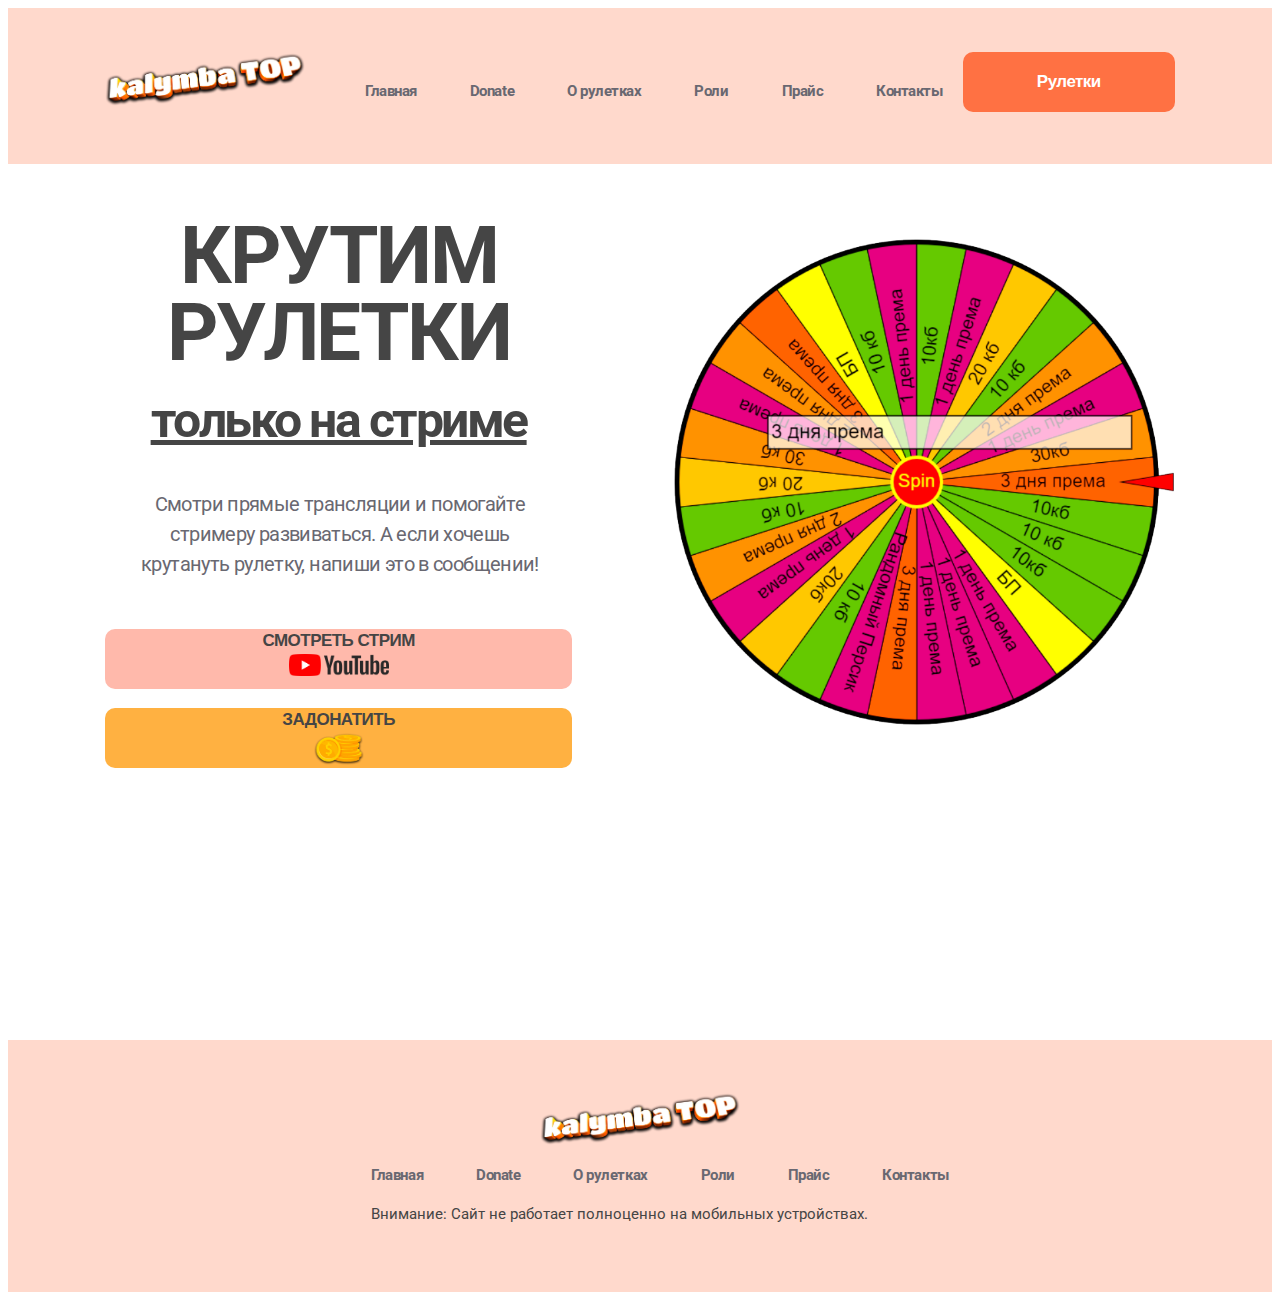
<file: index.html>
<!DOCTYPE html>
<html lang="ru">
<head>
    <meta charset="UTF-8">
    <meta http-equiv="X-UA-Compatible" content="IE=edge">
    <meta name="viewport" content="width=device-width, initial-scale=1.0">
    <meta http-equiv="Cache-Control" content="no-cache, no-store, must-revalidate" />
<meta http-equiv="Pragma" content="no-cache" />
<meta http-equiv="Expires" content="0" />
    <title>Калямбикус</title>
    <link rel="icon" type="image/x-icon" href="./img/roulette-hp.ico">
<link rel="preconnect" href="https://fonts.googleapis.com">
<link rel="preconnect" href="https://fonts.gstatic.com" crossorigin>
<link href="https://fonts.googleapis.com/css2?family=Roboto:wght@100;300;400;500;700;900&display=swap" rel="stylesheet">
    <link href="./style.css" rel="stylesheet" type="text/css">
</head>
<body>
    <div class="wrapper">
   <header class="header">
    <div class="container header_flex">
    <div>
<a href="/Kalyambikus">
            <img class="imgs" src="./img/LogoColor.webp" alt="logo">
        </a>
    </div>
    <nav class="nav">
        <ol><br>
            <li class="nav_li"><a class="nav_link" href="/Kalyambikus">Главная</a></li>
            <li class="nav_li"><a class="nav_link" href="/Kalyambikus/donate.html">Donate</a></li>
            <li class="nav_li"><a class="nav_link" href="/Kalyambikus/inforoulette.html">О рулетках</a></li>
            <li class="nav_li"><a class="nav_link" href="/Kalyambikus/discord-roles.html">Роли</a></li>
            <li class="nav_li"><a class="nav_link" href="/Kalyambikus/price.html">Прайс</a></li>
            <li class="nav_li"><a class="nav_link" href="/Kalyambikus/contacts.html">Контакты</a></li>
        </ol>
        
    </nav>
    <div class="header_button-container">
        <form action="/Kalyambikus/all-roulette.html">
        <div class="rls" > <button  class="button button_orange">Рулетки</button></div>
        </form>
    </div>
</div>
   </header>
        <main class="main">
            <section class="container about">
            <div><h1 class="about_title">КРУТИМ РУЛЕТКИ <span class="onlystream">только на стриме</span></h1>
            <p class="about_text">Смотри прямые трансляции и помогайте стримеру развиваться. А если хочешь крутануть рулетку, напиши это в сообщении!</p>
            
                <form action="https://www.youtube.com/@user-dg7pq6vu3c/streams" target="_blank">
                <button class="button button_violet"><a class="watchstream" href="https://www.youtube.com/@user-dg7pq6vu3c/streams">СМОТРЕТЬ СТРИМ</a><br><img class="ytubelogo" src="img/YouTube_Logo.webp"></button>
                </form>
                <br>
                <form action="/donate.html">
                <button class="button button_coin"><a class="watchstream" href="/donate.html">ЗАДОНАТИТЬ</a><br><img class="koinslogo" src="./img/koins.png"></button>
                </form>
                
            </div>
            <div class="img_container">
                <img class="rlet"  src="./img/roulette-hp.png" alt="roulette-hp.png"></div>
        </section>
    
                        <br><br><br><br><br><br><br><br><br><br><br><br><br><br>
        </main>
                <footer class="footer">
        <div class="container footer_flex">
            <div>
<a href="/Kalyambikus">
            <img class="imgs" src="./img/LogoColor.webp" alt="logo">
        </a>
            </div>
        <div>
            <nav>
                <ol>
            <li class="nav_li"><a class="nav_link" href="/Kalyambikus">Главная</a></li>
            <li class="nav_li"><a class="nav_link" href="/Kalyambikus/donate.html">Donate</a></li>
            <li class="nav_li"><a class="nav_link" href="/Kalyambikus/inforoulette.html">О рулетках</a></li>
            <li class="nav_li"><a class="nav_link" href="/Kalyambikus/discord-roles.html">Роли</a></li>
            <li class="nav_li"><a class="nav_link" href="/Kalyambikus/price.html">Прайс</a></li>
            <li class="nav_li"><a class="nav_link" href="/Kalyambikus/contacts.html">Контакты</a></li>
                    <br> <br>
                    <a class="fotex">Внимание: Сайт не работает полноценно на мобильных устройствах.</a>
                </ol>
            </nav>
        </div>
    </div>
   </footer>
        </div>
    </body>
</html>
</file>
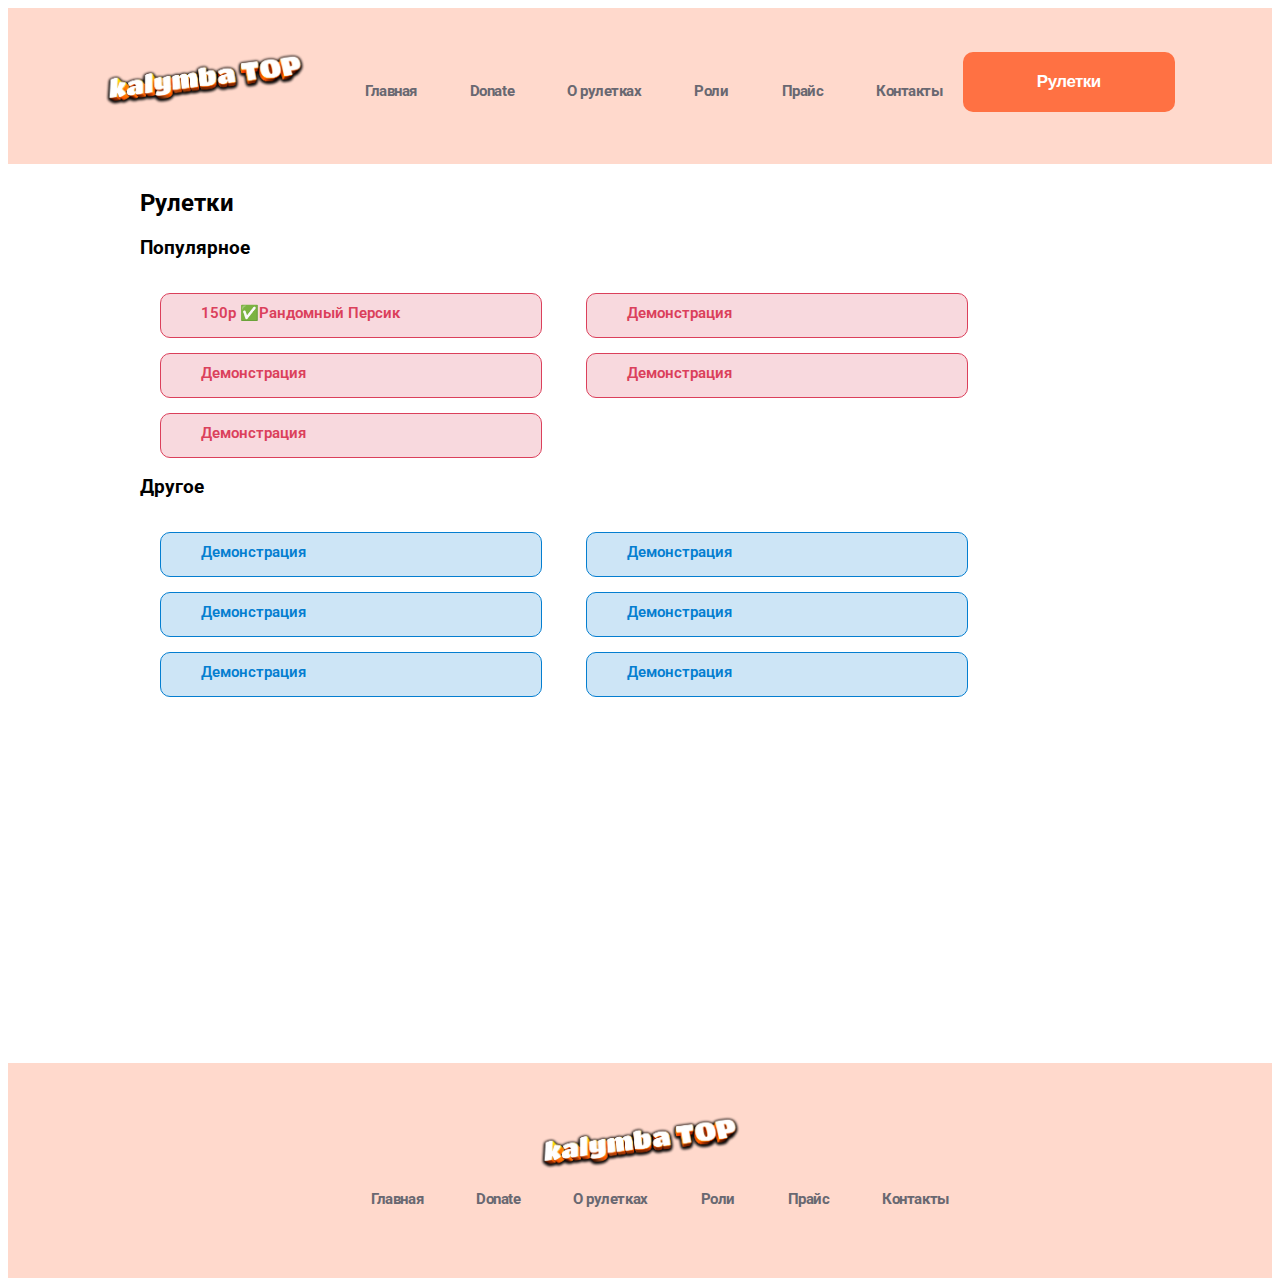
<file: all-roulette.html>
<!DOCTYPE html>
<html lang="ru">
<head>
    <meta charset="UTF-8">
    <meta http-equiv="X-UA-Compatible" content="IE=edge">
    <meta name="viewport" content="width=device-width, initial-scale=1.0">
    <title>Калямбикус — Рулетки</title>
    <link rel="icon" type="image/x-icon" href="./img/roulette-hp.ico">
<link rel="preconnect" href="https://fonts.googleapis.com">
<link rel="preconnect" href="https://fonts.gstatic.com" crossorigin>
<link href="https://fonts.googleapis.com/css2?family=Roboto:wght@100;300;400;500;700;900&display=swap" rel="stylesheet">
    <link href="./style.css" rel="stylesheet" type="text/css">
</head>
<body>
    <div class="wrapper">
    <header class="header">
    <div class="container header_flex">
    <div>
<a href="/Kalyambikus">
            <img class="imgs" src="./img/LogoColor.webp" alt="logo">
        </a>
    </div>
    <nav class="nav">
        <ol><br>
            <li class="nav_li"><a class="nav_link" href="/Kalyambikus">Главная</a></li>
            <li class="nav_li"><a class="nav_link" href="/Kalyambikus/donate.html">Donate</a></li>
            <li class="nav_li"><a class="nav_link" href="/Kalyambikus/inforoulette.html">О рулетках</a></li>
            <li class="nav_li"><a class="nav_link" href="/Kalyambikus/discord-roles.html">Роли</a></li>
            <li class="nav_li"><a class="nav_link" href="/Kalyambikus/price.html">Прайс</a></li>
            <li class="nav_li"><a class="nav_link" href="/Kalyambikus/contacts.html">Контакты</a></li>
        </ol>
        
    </nav>
    <div class="header_button-container">
        <form action="/Kalyambikus/all-roulette.html">
        <div class="rls" > <button  class="button button_orange">Рулетки</button></div>
        </form>
    </div>
</div>
   </header>
        <main class="main">
    <div class="block">
        <div class="blockbut3">
            <h2>Рулетки</h2>
            <h3>Популярное</h3>
            <a href="/Kalyambikus/roulette/randomniy-persik.html" class="btnnew top-button" role="button" data-bs-toggle="button">150р ✅Рандомный Персик</a>
            <a href="#" class="btnnew top-button" role="button" data-bs-toggle="button">Демонстрация</a>
            <a href="#" class="btnnew top-button" role="button" data-bs-toggle="button">Демонстрация</a>
            <a href="#" class="btnnew top-button" role="button" data-bs-toggle="button">Демонстрация</a>
            <a href="#" class="btnnew top-button" role="button" data-bs-toggle="button">Демонстрация</a>

             <h3>Другое</h3>
            <a href="#" class="btnnew other-button" role="button" data-bs-toggle="button">Демонстрация</a>
            <a href="#" class="btnnew other-button" role="button" data-bs-toggle="button">Демонстрация</a>
            <a href="#" class="btnnew other-button" role="button" data-bs-toggle="button">Демонстрация</a>
            <a href="#" class="btnnew other-button" role="button" data-bs-toggle="button">Демонстрация</a>
            <a href="#" class="btnnew other-button" role="button" data-bs-toggle="button">Демонстрация</a>
            <a href="#" class="btnnew other-button" role="button" data-bs-toggle="button">Демонстрация</a>

            
            <br> <br> <br> <br> <br> <br>
        </div>        
    </div>
    
    
    
    <br><br><br><br><br><br><br><br><br><br><br><br><br><br>
        </main>
   <footer class="footer">
        <div class="container footer_flex">
            <div>
<a href="/Kalyambikus">
            <img class="imgs" src="./img/LogoColor.webp" alt="logo">
        </a>
            </div>
        <div>
            <nav>
                <ol>
            <li class="nav_li"><a class="nav_link" href="/Kalyambikus">Главная</a></li>
            <li class="nav_li"><a class="nav_link" href="/Kalyambikus/donate.html">Donate</a></li>
            <li class="nav_li"><a class="nav_link" href="/Kalyambikus/inforoulette.html">О рулетках</a></li>
            <li class="nav_li"><a class="nav_link" href="/Kalyambikus/discord-roles.html">Роли</a></li>
            <li class="nav_li"><a class="nav_link" href="/Kalyambikus/price.html">Прайс</a></li>
            <li class="nav_li"><a class="nav_link" href="/Kalyambikus/contacts.html">Контакты</a></li>
                </ol>
            </nav>
        </div>
    </div>
   </footer>
    </div>
    </body>
</html>
</file>
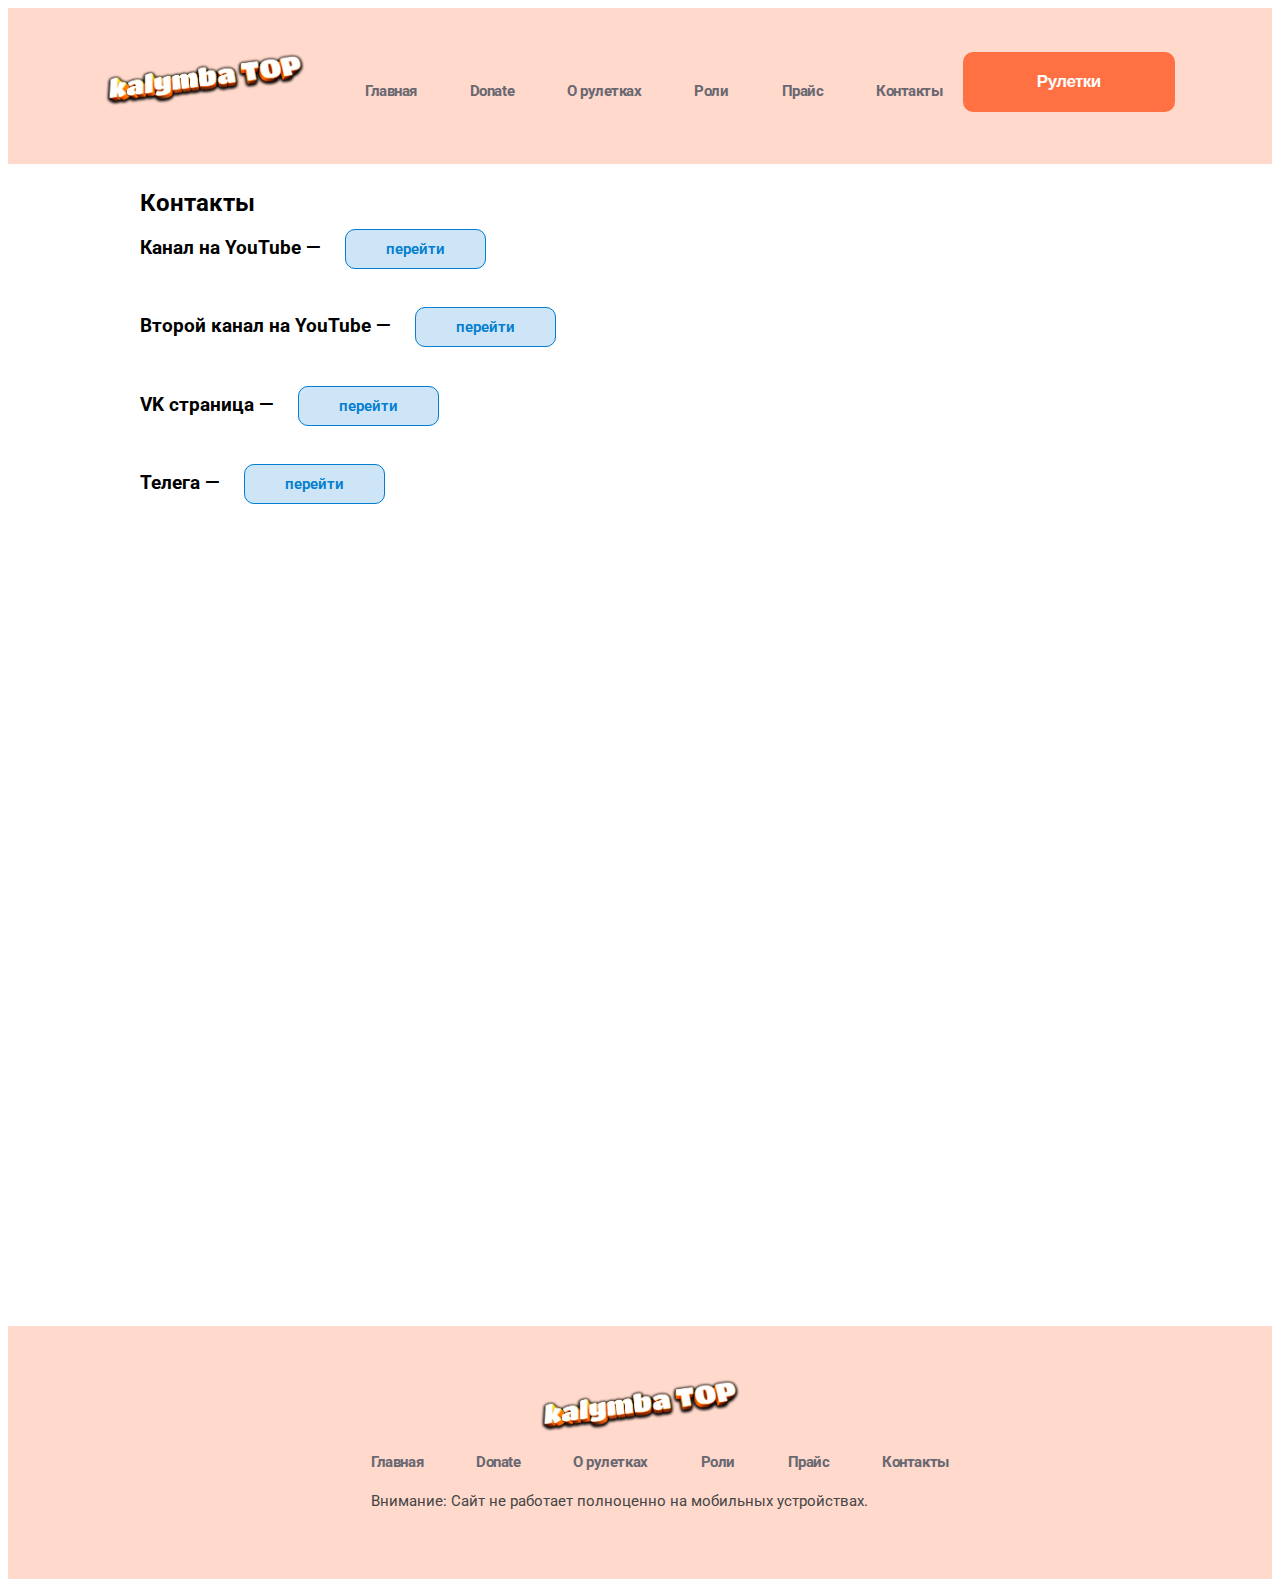
<file: contacts.html>
<!DOCTYPE html>
<html lang="ru">
<head>
    <meta charset="UTF-8">
    <meta http-equiv="X-UA-Compatible" content="IE=edge">
    <meta name="viewport" content="width=device-width, initial-scale=1.0">
   <title>Калямбикус — Контакты</title>
    <link rel="icon" type="image/x-icon" href="./img/roulette-hp.ico">
<link rel="preconnect" href="https://fonts.googleapis.com">
<link rel="preconnect" href="https://fonts.gstatic.com" crossorigin>
<link href="https://fonts.googleapis.com/css2?family=Roboto:wght@100;300;400;500;700;900&display=swap" rel="stylesheet">
    <link href="./style.css" rel="stylesheet" type="text/css">
</head>
<body>
    <div class="wrapper">
        <header class="header">
    <div class="container header_flex">
    <div>
<a href="/Kalyambikus">
            <img class="imgs" src="./img/LogoColor.webp" alt="logo">
        </a>
    </div>
    <nav class="nav">
        <ol><br>
            <li class="nav_li"><a class="nav_link" href="/Kalyambikus">Главная</a></li>
            <li class="nav_li"><a class="nav_link" href="/Kalyambikus/donate.html">Donate</a></li>
            <li class="nav_li"><a class="nav_link" href="/Kalyambikus/inforoulette.html">О рулетках</a></li>
            <li class="nav_li"><a class="nav_link" href="/Kalyambikus/discord-roles.html">Роли</a></li>
            <li class="nav_li"><a class="nav_link" href="/Kalyambikus/price.html">Прайс</a></li>
            <li class="nav_li"><a class="nav_link" href="/Kalyambikus/contacts.html">Контакты</a></li>
        </ol>
        
    </nav>
    <div class="header_button-container">
        <form action="/Kalyambikus/all-roulette.html">
        <div class="rls" > <button  class="button button_orange">Рулетки</button></div>
        </form>
    </div>
</div>
   </header>
                <main class="main">
            <div class="block">
        <div class="blockbut3">
            <h2>Контакты</h2>
                <h3>Канал на YouTube — <a class="contsctslink" href="https://www.youtube.com/@user-dg7pq6vu3c">перейти</a></h3>
            <br>
                <h3>Второй канал на YouTube — <a class="contsctslink" href="https://www.youtube.com/@user-dg7pq6vu3c">перейти</a></h3>
            <br>
                <h3>VK страница — <a class="contsctslink" href="https://www.youtube.com/@user-dg7pq6vu3c">перейти</a></h3>
            <br>
                <h3>Телега — <a class="contsctslink" href="https://www.youtube.com/@user-dg7pq6vu3c">перейти</a></h3>
            
            <br><br>
            <iframe src="https://discord.com/widget?id=298491497089597443&theme=dark" width="350" height="500" allowtransparency="true" frameborder="0" sandbox="allow-popups allow-popups-to-escape-sandbox allow-same-origin allow-scripts"></iframe>
                </div>
            </div>
                        <br><br><br><br><br><br><br><br><br><br><br><br><br><br>
        </main>
        
   <footer class="footer">
        <div class="container footer_flex">
            <div>
<a href="/Kalyambikus">
            <img class="imgs" src="./img/LogoColor.webp" alt="logo">
        </a>
            </div>
        <div>
            <nav>
                <ol>
            <li class="nav_li"><a class="nav_link" href="/Kalyambikus">Главная</a></li>
            <li class="nav_li"><a class="nav_link" href="/Kalyambikus/donate.html">Donate</a></li>
            <li class="nav_li"><a class="nav_link" href="/Kalyambikus/inforoulette.html">О рулетках</a></li>
            <li class="nav_li"><a class="nav_link" href="/Kalyambikus/discord-roles.html">Роли</a></li>
            <li class="nav_li"><a class="nav_link" href="/Kalyambikus/price.html">Прайс</a></li>
            <li class="nav_li"><a class="nav_link" href="/Kalyambikus/contacts.html">Контакты</a></li>
                    <br> <br>
                    <a class="fotex">Внимание: Сайт не работает полноценно на мобильных устройствах.</a>
                </ol>
            </nav>
        </div>
    </div>
   </footer>
        </div>
    </body>
</html>
</file>
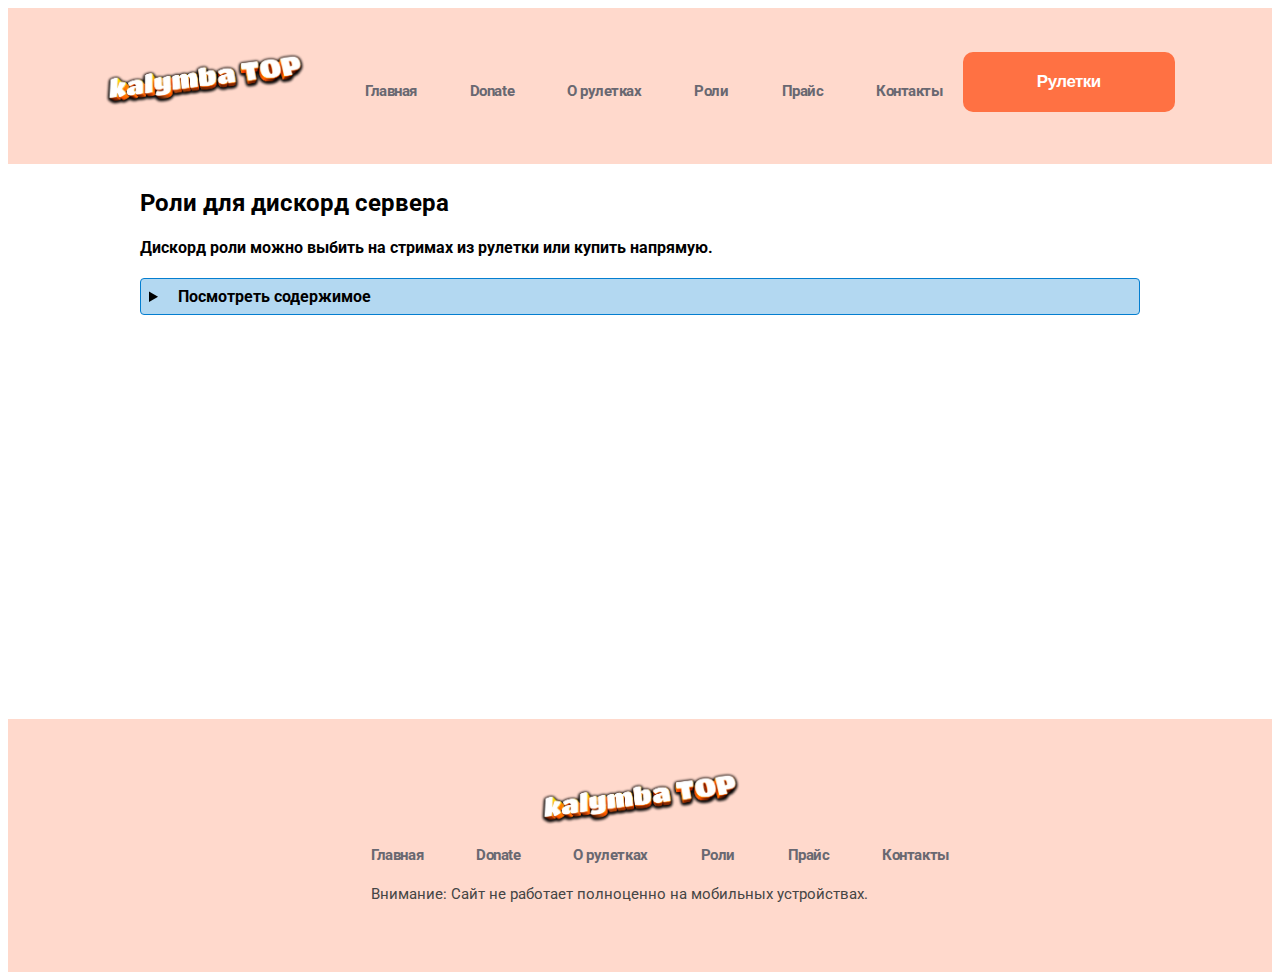
<file: discord-roles.html>
<!DOCTYPE html>
<html lang="ru">
<head>
    <meta charset="UTF-8">
    <meta http-equiv="X-UA-Compatible" content="IE=edge">
    <meta name="viewport" content="width=device-width, initial-scale=1.0">
    <title>Калямбикус — Дискорд роли</title>
    <link rel="icon" type="image/x-icon" href="./img/roulette-hp.ico">
<link rel="preconnect" href="https://fonts.googleapis.com">
<link rel="preconnect" href="https://fonts.gstatic.com" crossorigin>
<link href="https://fonts.googleapis.com/css2?family=Roboto:wght@100;300;400;500;700;900&display=swap" rel="stylesheet">
    <link href="./style.css" rel="stylesheet" type="text/css">
</head>
<body>
    <div class="wrapper">
  <header class="header">
    <div class="container header_flex">
    <div>
<a href="/Kalyambikus">
            <img class="imgs" src="./img/LogoColor.webp" alt="logo">
        </a>
    </div>
    <nav class="nav">
        <ol><br>
            <li class="nav_li"><a class="nav_link" href="/Kalyambikus">Главная</a></li>
            <li class="nav_li"><a class="nav_link" href="/Kalyambikus/donate.html">Donate</a></li>
            <li class="nav_li"><a class="nav_link" href="/Kalyambikus/inforoulette.html">О рулетках</a></li>
            <li class="nav_li"><a class="nav_link" href="/Kalyambikus/discord-roles.html">Роли</a></li>
            <li class="nav_li"><a class="nav_link" href="/Kalyambikus/price.html">Прайс</a></li>
            <li class="nav_li"><a class="nav_link" href="/Kalyambikus/contacts.html">Контакты</a></li>
        </ol>
        
    </nav>
    <div class="header_button-container">
        <form action="/Kalyambikus/all-roulette.html">
        <div class="rls" > <button  class="button button_orange">Рулетки</button></div>
        </form>
    </div>
</div>
   </header>
        <main class="main">
            <div class="block">
        <div class="blockbut3">
            <h2>Роли для дискорд сервера</h2>
<h4>Дискорд роли можно выбить на стримах из рулетки или купить напрямую.</h4>
            <details>
                <summary>
                    <a>&nbsp; &nbsp;Посмотреть содержимое</a>
                </summary>
                <a>
                    <h2>Роли</h2>
                    <h3>Праздничные</h3>
                    роль <br>
                   <h3>Праздничные</h3>
    <span style="border: 1px solid rgb(121,106,54);
    background-color: rgba(121,106,54,0.35);
    color: rgb(121,106,54); border-radius: 9%;">👻Жуткое привидение</span> <br><br>
    <span style="border: 1px solid rgb(221,128,17);
    background-color: rgba(221,128,17,0.35);
    color: rgb(221,128,17); border-radius: 9%;">🎃Светильник Джека</span> <br><br>
    <span style="border: 1px solid rgb(204,67,122);
    background-color: rgba(204,67,12,0.35);
    color: rgb(204,67,122); border-radius: 9%;">@🦄Смешнявая тыковка</span> <br><br>
    <span style="border: 1px solid rgb(67,136,173);
    background-color: rgba(67,136,173,0.35);
    color: rgb(67,136,173); border-radius: 9%;">@💀Главарь Вампиров</span><br> <br><br>
                    

<br></a>
            </details><br><br><br>
            
            <br><br><br><br>
                </div>
            </div>
                        <br><br><br><br><br><br><br><br><br><br><br><br><br><br>
        </main>
                <footer class="footer">
        <div class="container footer_flex">
            <div>
<a href="/Kalyambikus">
            <img class="imgs" src="./img/LogoColor.webp" alt="logo">
        </a>
            </div>
        <div>
            <nav>
                <ol>
            <li class="nav_li"><a class="nav_link" href="/Kalyambikus">Главная</a></li>
            <li class="nav_li"><a class="nav_link" href="/Kalyambikus/donate.html">Donate</a></li>
            <li class="nav_li"><a class="nav_link" href="/Kalyambikus/inforoulette.html">О рулетках</a></li>
            <li class="nav_li"><a class="nav_link" href="/Kalyambikus/discord-roles.html">Роли</a></li>
            <li class="nav_li"><a class="nav_link" href="/Kalyambikus/price.html">Прайс</a></li>
            <li class="nav_li"><a class="nav_link" href="/Kalyambikus/contacts.html">Контакты</a></li>
                    <br> <br>
                    <a class="fotex">Внимание: Сайт не работает полноценно на мобильных устройствах.</a>
                </ol>
            </nav>
        </div>
    </div>
   </footer>
        </div>
    </body>
</html>
</file>
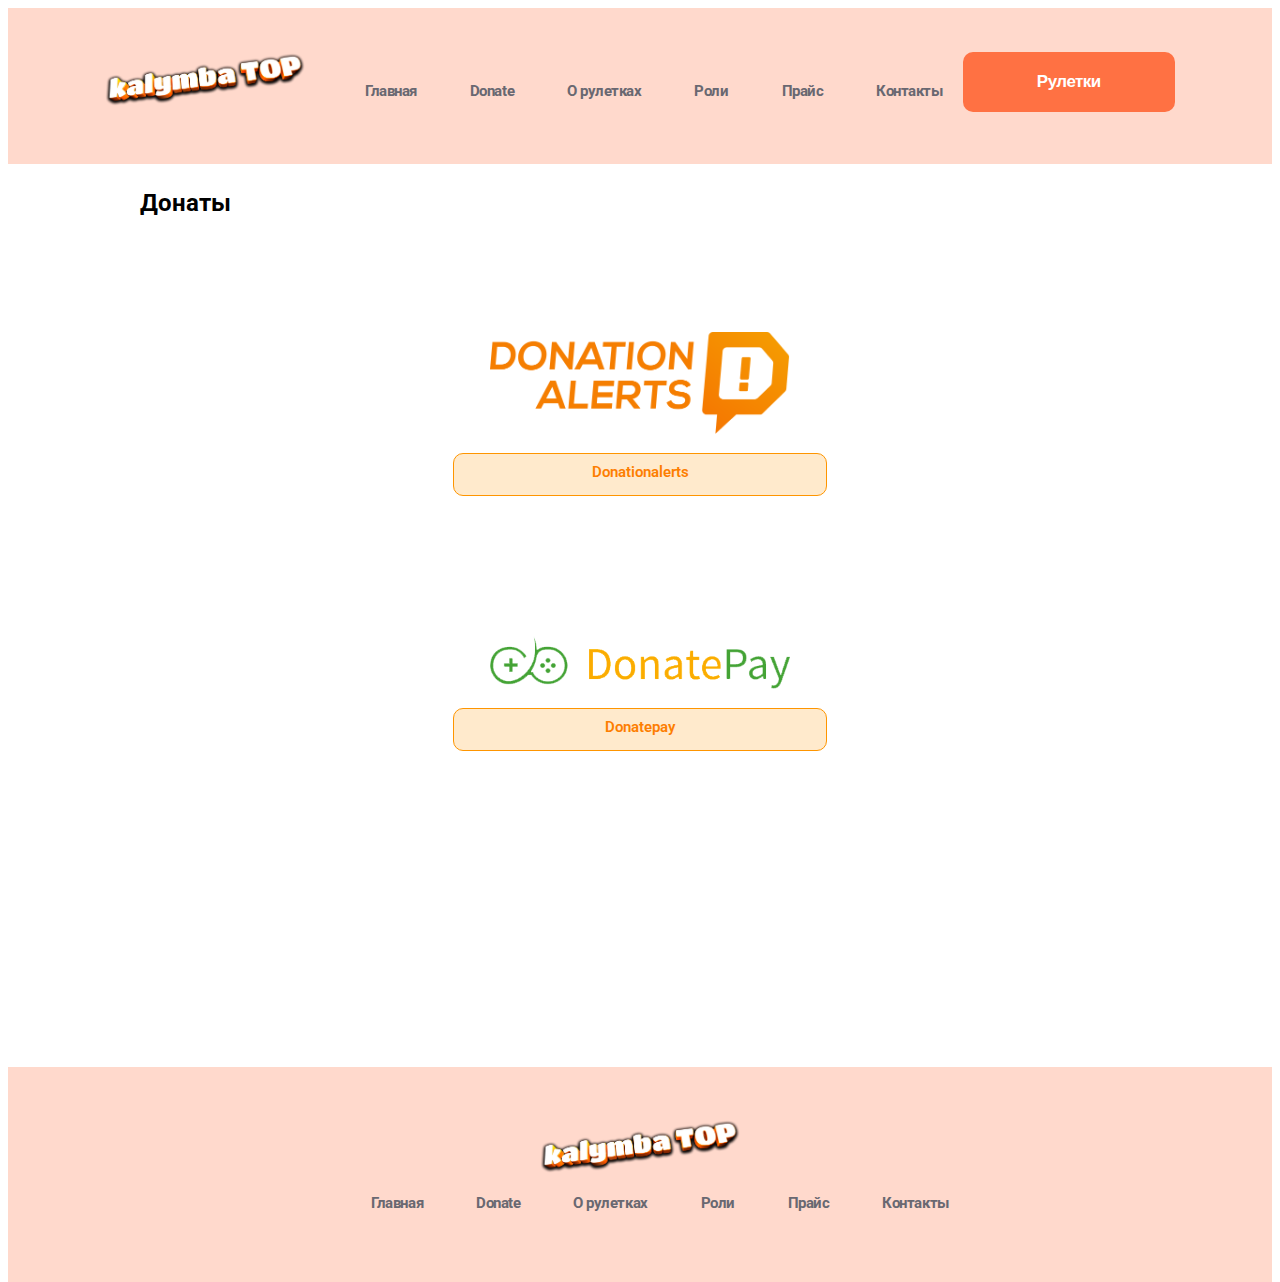
<file: donate.html>
<!DOCTYPE html>
<html lang="ru">
<head>
    <meta charset="UTF-8">
    <meta http-equiv="X-UA-Compatible" content="IE=edge">
    <meta name="viewport" content="width=device-width, initial-scale=1.0">
   <title>Калямбикус — Донат</title>
    <link rel="icon" type="image/x-icon" href="./img/roulette-hp.ico">
<link rel="preconnect" href="https://fonts.googleapis.com">
<link rel="preconnect" href="https://fonts.gstatic.com" crossorigin>
<link href="https://fonts.googleapis.com/css2?family=Roboto:wght@100;300;400;500;700;900&display=swap" rel="stylesheet">
    <link href="./style.css" rel="stylesheet" type="text/css">
</head>
<body>
    <div class="wrapper">
   <header class="header">
    <div class="container header_flex">
    <div>
<a href="/Kalyambikus">
            <img class="imgs" src="./img/LogoColor.webp" alt="logo">
        </a>
    </div>
    <nav class="nav">
        <ol><br>
            <li class="nav_li"><a class="nav_link" href="/Kalyambikus">Главная</a></li>
            <li class="nav_li"><a class="nav_link" href="/Kalyambikus/donate.html">Donate</a></li>
            <li class="nav_li"><a class="nav_link" href="/Kalyambikus/inforoulette.html">О рулетках</a></li>
            <li class="nav_li"><a class="nav_link" href="/Kalyambikus/discord-roles.html">Роли</a></li>
            <li class="nav_li"><a class="nav_link" href="/Kalyambikus/price.html">Прайс</a></li>
            <li class="nav_li"><a class="nav_link" href="/Kalyambikus/contacts.html">Контакты</a></li>
        </ol>
        
    </nav>
    <div class="header_button-container">
        <form action="/Kalyambikus/all-roulette.html">
        <div class="rls" > <button  class="button button_orange">Рулетки</button></div>
        </form>
    </div>
</div>
   </header>
    <main class="main">
    <div class="block">
        <div class="blockbut3">
            <h2>Донаты</h2>
            <div class="infodonat">
                <div class="donats">
            <img class="donate" src="img/DA_Logo_Color.svg.png"><br>
            <a href="https://www.donationalerts.com/r/nikolay_11?" class="btnnew donateees" role="button" data-bs-toggle="button">Donationalerts</a>
                                     
</div>
            <div class="donats">
                            <img class="donate" src="img/donatepay_logo.png"><br>
                <a href="https://new.donatepay.ru/@1032463" class="btnnew donateees" role="button" data-bs-toggle="button" target="_blank">Donatepay</a>
                </div>
                
                </div>  
      
        </div>
        </div>
    <br><br><br><br><br><br><br><br><br><br><br><br><br><br>
    
        </main>
        
   <footer class="footer">
        <div class="container footer_flex">
            <div>
<a href="/Kalyambikus">
            <img class="imgs" src="./img/LogoColor.webp" alt="logo">
        </a>
            </div>
        <div>
            <nav>
                <ol>
            <li class="nav_li"><a class="nav_link" href="/Kalyambikus">Главная</a></li>
            <li class="nav_li"><a class="nav_link" href="/Kalyambikus/donate.html">Donate</a></li>
            <li class="nav_li"><a class="nav_link" href="/Kalyambikus/inforoulette.html">О рулетках</a></li>
            <li class="nav_li"><a class="nav_link" href="/Kalyambikus/discord-roles.html">Роли</a></li>
            <li class="nav_li"><a class="nav_link" href="/Kalyambikus/price.html">Прайс</a></li>
            <li class="nav_li"><a class="nav_link" href="/Kalyambikus/contacts.html">Контакты</a></li>
                </ol>
            </nav>
        </div>
    </div>
   </footer>
        </div>
    </body>
</html>
</file>
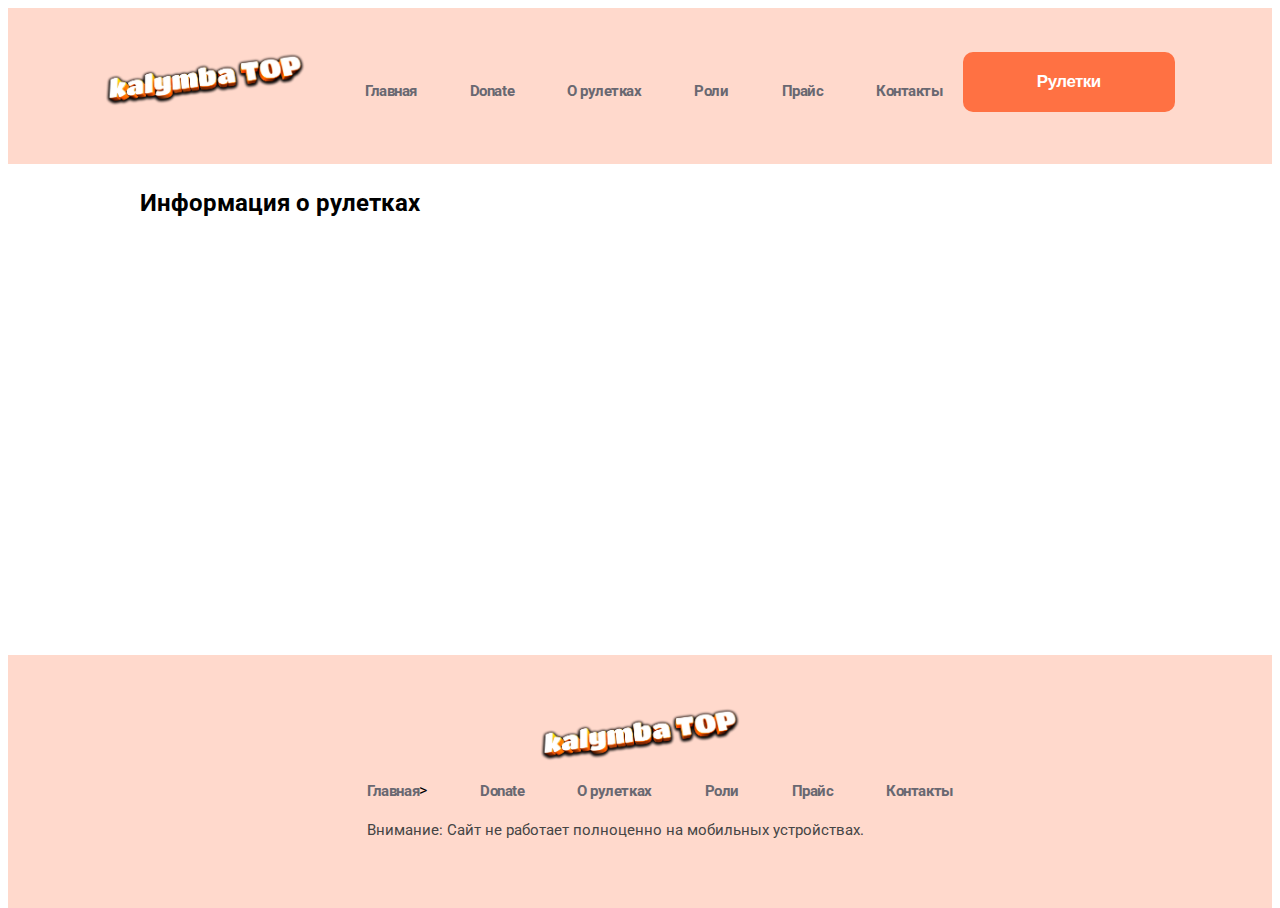
<file: inforoulette.html>
<!DOCTYPE html>
<html lang="ru">
<head>
    <meta charset="UTF-8">
    <meta http-equiv="X-UA-Compatible" content="IE=edge">
    <meta name="viewport" content="width=device-width, initial-scale=1.0">
    <title>Калямбикус — Информация о рулетках</title>
    <link rel="icon" type="image/x-icon" href="./img/roulette-hp.ico">
<link rel="preconnect" href="https://fonts.googleapis.com">
<link rel="preconnect" href="https://fonts.gstatic.com" crossorigin>
<link href="https://fonts.googleapis.com/css2?family=Roboto:wght@100;300;400;500;700;900&display=swap" rel="stylesheet">
    <link href="./style.css" rel="stylesheet" type="text/css">
</head>
<body>
    <div class="wrapper">
        <header class="header">
    <div class="container header_flex">
    <div>
<a href="/Kalyambikus">
            <img class="imgs" src="./img/LogoColor.webp" alt="logo">
        </a>
    </div>
    <nav class="nav">
        <ol><br>
            <li class="nav_li"><a class="nav_link" href="/Kalyambikus">Главная</a></li>
            <li class="nav_li"><a class="nav_link" href="/Kalyambikus/donate.html">Donate</a></li>
            <li class="nav_li"><a class="nav_link" href="/Kalyambikus/inforoulette.html">О рулетках</a></li>
            <li class="nav_li"><a class="nav_link" href="/Kalyambikus/discord-roles.html">Роли</a></li>
            <li class="nav_li"><a class="nav_link" href="/Kalyambikus/price.html">Прайс</a></li>
            <li class="nav_li"><a class="nav_link" href="/Kalyambikus/contacts.html">Контакты</a></li>
        </ol>
        
    </nav>
    <div class="header_button-container">
        <form action="/Kalyambikus/all-roulette.html">
        <div class="rls" > <button  class="button button_orange">Рулетки</button></div>
        </form>
    </div>
</div>
   </header>
                <main class="main">
            <div class="block">
        <div class="blockbut3">
            <h2>Информация о рулетках</h2>

                </div>
            </div>
                        <br><br><br><br><br><br><br><br><br><br><br><br><br><br>
        </main>
        
   <footer class="footer">
        <div class="container footer_flex">
            <div>
<a href="/Kalyambikus">
            <img class="imgs" src="./img/LogoColor.webp" alt="logo">
        </a>
            </div>
        <div>
            <nav>
                <ol>
            <li class="nav_li"><a class="nav_link" href="/Kalyambikus">Главная</a></li>>
            <li class="nav_li"><a class="nav_link" href="/Kalyambikus/donate.html">Donate</a></li>
            <li class="nav_li"><a class="nav_link" href="/Kalyambikus/inforoulette.html">О рулетках</a></li>
            <li class="nav_li"><a class="nav_link" href="/Kalyambikus/discord-roles.html">Роли</a></li>
            <li class="nav_li"><a class="nav_link" href="/Kalyambikus/price.html">Прайс</a></li>
            <li class="nav_li"><a class="nav_link" href="/Kalyambikus/contacts.html">Контакты</a></li>
                    <br> <br>
                    <a class="fotex">Внимание: Сайт не работает полноценно на мобильных устройствах.</a>
                </ol>
            </nav>
        </div>
    </div>
   </footer>
        </div>
    </body>
</html>
</file>
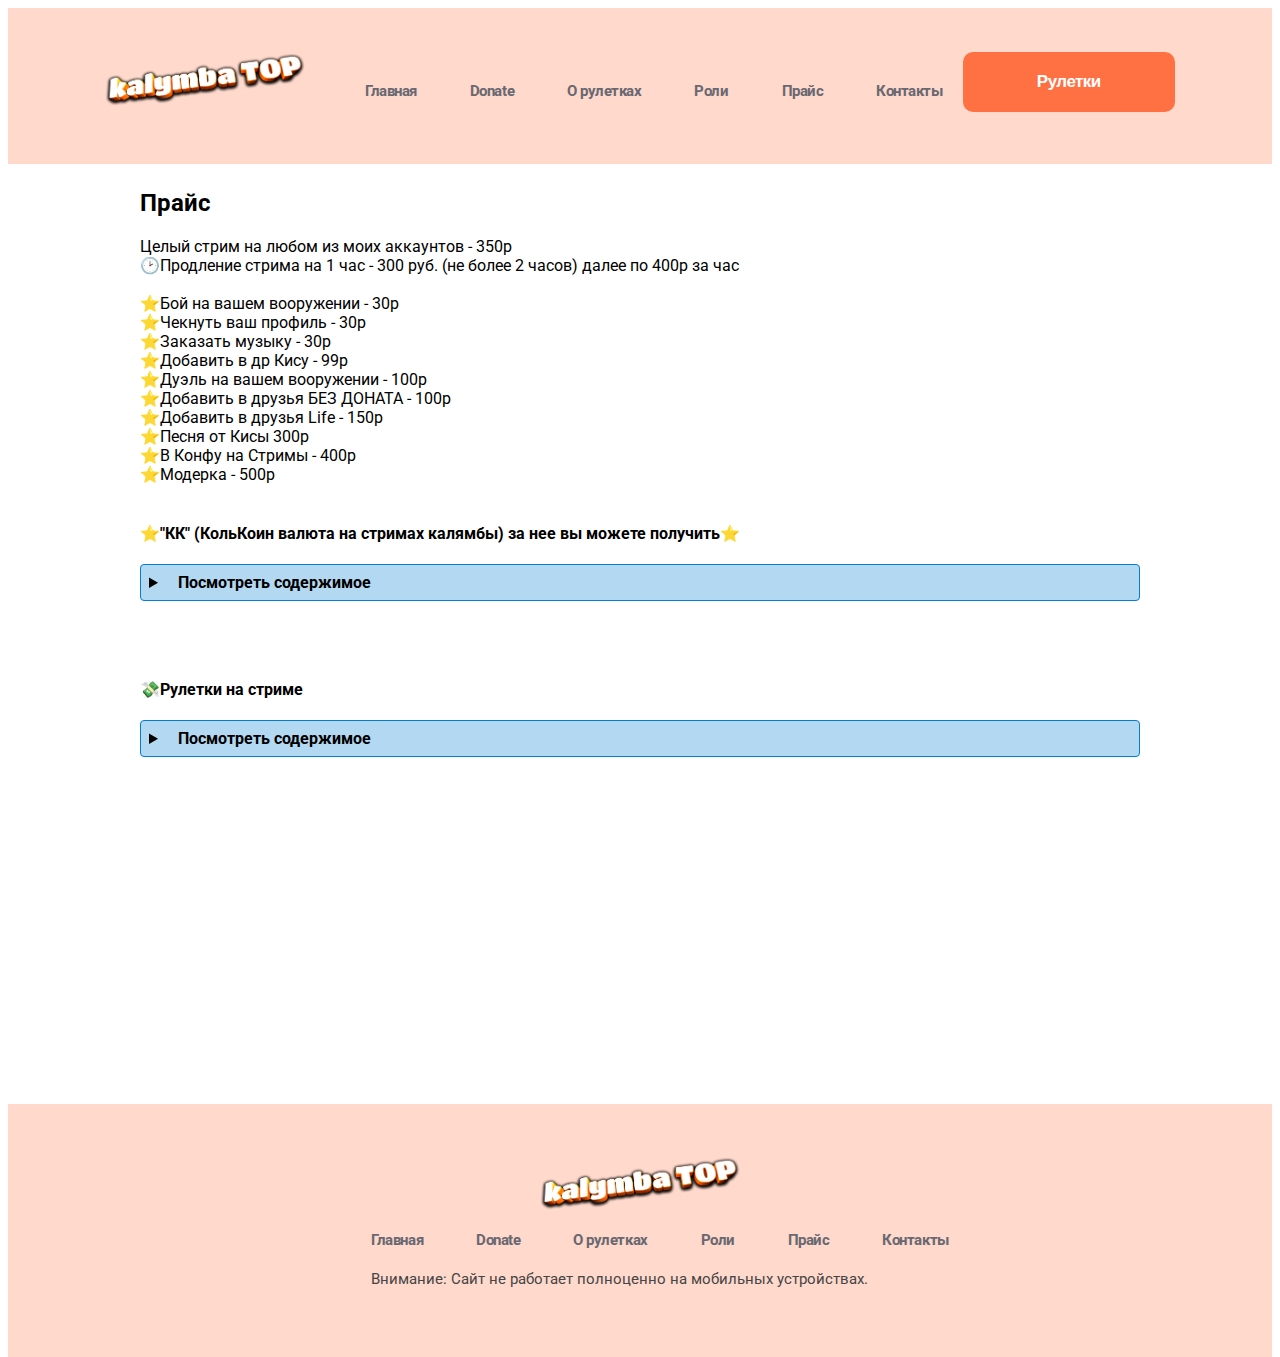
<file: price.html>
<!DOCTYPE html>
<html lang="ru">
<head>
    <meta charset="UTF-8">
    <meta http-equiv="X-UA-Compatible" content="IE=edge">
    <meta name="viewport" content="width=device-width, initial-scale=1.0">
    <title>Калямбикус — Прайс</title>
    <link rel="icon" type="image/x-icon" href="./img/roulette-hp.ico">
<link rel="preconnect" href="https://fonts.googleapis.com">
<link rel="preconnect" href="https://fonts.gstatic.com" crossorigin>
<link href="https://fonts.googleapis.com/css2?family=Roboto:wght@100;300;400;500;700;900&display=swap" rel="stylesheet">
    <link href="./style.css" rel="stylesheet" type="text/css">
</head>
<body>
    <div class="wrapper">
  <header class="header">
    <div class="container header_flex">
    <div>
<a href="/Kalyambikus">
            <img class="imgs" src="./img/LogoColor.webp" alt="logo">
        </a>
    </div>
    <nav class="nav">
        <ol><br>
            <li class="nav_li"><a class="nav_link" href="/Kalyambikus">Главная</a></li>
            <li class="nav_li"><a class="nav_link" href="/Kalyambikus/donate.html">Donate</a></li>
            <li class="nav_li"><a class="nav_link" href="/Kalyambikus/inforoulette.html">О рулетках</a></li>
            <li class="nav_li"><a class="nav_link" href="/Kalyambikus/discord-roles.html">Роли</a></li>
            <li class="nav_li"><a class="nav_link" href="/Kalyambikus/price.html">Прайс</a></li>
            <li class="nav_li"><a class="nav_link" href="/Kalyambikus/contacts.html">Контакты</a></li>
        </ol>
        
    </nav>
    <div class="header_button-container">
        <form action="/Kalyambikus/all-roulette.html">
        <div class="rls" > <button  class="button button_orange">Рулетки</button></div>
        </form>
    </div>
</div>
   </header>
        <main class="main">
            <div class="block">
        <div class="blockbut3">
            <h2>Прайс</h2>
           <a> Целый стрим на любом из моих аккаунтов - 350р<br>
🕑Продление стрима на 1 час - 300 руб. (не более 2 часов) далее по 400р за час</a><br><br>
<a>⭐Бой на вашем вооружении - 30р <br>
⭐Чекнуть ваш профиль - 30р <br>
⭐Заказать музыку - 30р <br>
⭐Добавить в др Кису - 99р <br>
⭐Дуэль на вашем вооружении - 100р <br>
⭐Добавить в друзья БЕЗ ДОНАТА - 100р <br>
⭐Добавить в друзья Life - 150р <br>
⭐Песня от Кисы 300р <br>
⭐В Конфу на Стримы - 400р <br>
⭐Модерка - 500р <br>
<br>
<h4>⭐"КК" (КольКоин валюта на стримах калямбы) за нее вы можете получить⭐</h4></a>
            <details>
                <summary>
                    <a>&nbsp; &nbsp;Посмотреть содержимое</a>
                </summary>
                <a>
                    <h2>Колькоины</h2>
                    <h3>Стрим</h3>
                    50 кк — заказать музыку <br>
                    50 кк — просмотр профиля<br>
                    1000 кк — в конфу на стримы <br>
                    1000 кк — модерка <br><br>
                    600 кк — продлить стрим на 1 час <br>
                    1100 кк — продлить стрим на 2 часа <br>
                    1700 кк — продлить стрим на 3 часа <br>
                    2200 кк — продлить стрим на 4 часа <br>
                    2500 кк — продлить стрим на 5 часов <br><br>
                    5000 кк — песня от Кисы <br>
                    
                    <h4>Рулетки</h4>
                    100 кк — рулетка «временная» <br>
                    200 кк — рулетка «модерная» <br>
                    200 кк — рулетка «голдолов» <br>
                    250 кк — рулетка «базарная» <br>
                    500 кк — рулетка «прем нннада» <br>
                    500 кк — рулетка «коинбоксики» <br>
                    350 кк — рулетка «мур мур» <br>
                    
                    <h4>Игра</h4>
                    50 кк — бой на вашем вооружении <br>
                    150 кк — в друзья на любой аккаунт <br>
                    200 кк — в друзья без доната <br>
                    300 кк — в друзья на основу <br>
                    500 кк — в друзья на все аккаунты <br>
                    500 кк — в основной клан <br>
                    <br>
                    <h3>Дискорд</h3>
                    800 кк — личная роль <br>
                    500 кк — роль
    <span style="border: 1px solid rgb(121,106,54);
    background-color: rgba(121,106,54,0.35);
    color: rgb(121,106,54); border-radius: 9%;">👻Жуткое привидение</span> <br>
                    1000 кк — роль
    <span style="border: 1px solid rgb(221,128,17);
    background-color: rgba(221,128,17,0.35);
    color: rgb(221,128,17); border-radius: 9%;">🎃Светильник Джека</span> <br>
                    1500 кк — роль
    <span style="border: 1px solid rgb(204,67,122);
    background-color: rgba(204,67,12,0.35);
    color: rgb(204,67,122); border-radius: 9%;">@🦄Смешнявая тыковка</span> <br>
                    2000 кк — роль 
    <span style="border: 1px solid rgb(67,136,173);
    background-color: rgba(67,136,173,0.35);
    color: rgb(67,136,173); border-radius: 9%;">@💀Главарь Вампиров</span><br> <br>
                    
                    
                    <h3>Другое</h3>
                    Обратный обмен: <br>
                    10 кк ← 1 голд <br>
                    30 кк ← 1 конт <br>
                    50 кк ← друг на любом акке <br>
                    200 кк ← 1 прем <br>
                    200 кк ← 10 коинбоксов <br>
<br></a>
            </details><br><br><br>
            <h4>💸Рулетки на стриме</h4>
            <details>
                <summary>
                    <a>&nbsp; &nbsp;Посмотреть содержимое</a>
                </summary>
                <a>
✅Модерная - 40р<br>
✅Базарная - 50р<br>
✅Голдолов - 30р<br>
✅Прем НННада- 70р<br>
✅Прем НННада(вторая версия) 170р<br>
✅Коинбоксики - 80р<br>
✅Коинбоксики(вторая версия) 170р<br>
✅Коинбоксики(третья версия) 20р<br>
✅Друг - 40р<br>
✅Ролевая 100р<br>
✅Временная 300р<br>
✅КОЛЬКОИНОВАЯ 20р<br>
✅ФАРМ КОЛЬКОИНОВ 100р<br>
✅Король Рандома 50р<br>
✅Рандомный Персик 150р<br>
✅ПРЕМСКАМ (1) 50р<br>
✅ПРЕМСКАМ (2) 180р<br>
✅СКАМБОКС (1) 50р<br>
✅СКАМБОКС (2) 180р<br>
✅СКАМКК (1) 20р<br>
✅скамкк (2) 100р<br>
<h4>Рулетки за КК</h4>
✅СКАМ 50кк<br>
✅ФАРМ 200кк<br>
✅МАГНАТ 500кк<br>
✅Валентинка 20р(150кк)<br>
✅ОСТЫНЬ ПРИЯТЕЛЬ (77р 500кк)<br>
✅Святой Коин (499р 12 Сердец)<br>
✅Святой ПРЕМ ( 499р 12 СЕРДЕЦ)<br>
<br></a>
            </details>
            
            <br><br><br><br>
                </div>
            </div>
                        <br><br><br><br><br><br><br><br><br><br><br><br><br><br>
        </main>
                <footer class="footer">
        <div class="container footer_flex">
            <div>
<a href="/Kalyambikus">
            <img class="imgs" src="./img/LogoColor.webp" alt="logo">
        </a>
            </div>
        <div>
            <nav>
                <ol>
            <li class="nav_li"><a class="nav_link" href="/Kalyambikus">Главная</a></li>
            <li class="nav_li"><a class="nav_link" href="/Kalyambikus/donate.html">Donate</a></li>
            <li class="nav_li"><a class="nav_link" href="/Kalyambikus/inforoulette.html">О рулетках</a></li>
            <li class="nav_li"><a class="nav_link" href="/Kalyambikus/discord-roles.html">Роли</a></li>
            <li class="nav_li"><a class="nav_link" href="/Kalyambikus/price.html">Прайс</a></li>
            <li class="nav_li"><a class="nav_link" href="/Kalyambikus/contacts.html">Контакты</a></li>
                    <br> <br>
                    <a class="fotex">Внимание: Сайт не работает полноценно на мобильных устройствах.</a>
                </ol>
            </nav>
        </div>
    </div>
   </footer>
        </div>
    </body>
</html>
</file>
<file: style.css>
body{
font-family: 'Roboto', sans-serif;
    
}

html, body{
    height: 100%;
    user-select: none;
}

.wrapper{
    min-height: 100%;
    display: flex;
    flex-direction: column;
}

.main{

    flex: 1 1 auto;
}

.header{
    background: rgba(255, 113, 67, 0.27);
    padding: 38px 0 47px;
}

.header_flex, .footer_flex, .about{
    display: flex;
    justify-content: space-between;
    align-items: center;
}

.footer{
    background: rgba(255, 113, 67, 0.27);
    padding: 53px 0;
}

.container{
    
    max-width: 1070px;
    margin: 0 auto;
}

.imgs{
    max-width: 200px;
}

.rlet{
    max-width: 500px;
}





.onlystream{
    text-decoration-line: underline;
    font-size: 50px;
}

.nav_li{
    display: inline-block;
}

.nav_li:not(:first-of-type){
    margin-left: 49px;
}

.nav_link{
    font-weight: 700;
    font-size: 15px;
    line-height: 20px;
    letter-spacing: -0.468947px;
    color: #696871;
    text-decoration: none;
}

.nav_link:hover{
    color: black;
    transition: 300ms;
}

.button{
    width: 212.39px;
    height: 60px;
    font-weight: 700;
    font-size: 17px;
    line-height: 22px;
    letter-spacing: -0.531474px;
    color: #FFFFFF;
    border: none;
    border-radius: 10px;
    cursor: pointer;
}

.about{
    margin: 104px auto 85;
    text-align: center
}

.rls{
     width: 212.39px;
}

.watchstream{
    color: rgb(69,69,69);
    text-decoration: none;
}

.ytubelogo{
    max-width: 100px;
    margin: 2px;
    margin-bottom: 5px;
}


.koinslogo{
    max-width: 50px;
    margin: 2px;
    margin-bottom: 5px;
}

.button_orange{
    background: rgba(255, 113, 67, 1);
}

.button_orange:hover{
    background: rgb(250, 128, 87);
    transition: 500ms;
}

 .about_title{
     cursor: default;
     user-select: none;
    font-weight: 700;
    font-size: 80px;
    line-height: 77px;
    letter-spacing: -2.50105px;
    color: rgb(69,69,69);
    max-width: 467.24px;
    margin-bottom: 30px;
   text-decoration-thickness: 3px;
}

.about_text{
    cursor: default;
    user-select: none;
    font-size: 20px;
    line-height: 30px;
    letter-spacing: -0.625263px;
    color: #696871;
    max-width: 410px;
    margin-bottom: 50px;
    margin-left: 30px;
    text-align: center
}

.button_violet{
    background: rgb(255,185,171);

}

.button_coin{
    background: rgb(255,177,65);

}

.button_coin:hover{

    background: rgb(255,155,57);
    transition: 500ms;
}

.button_transparent{
    cursor: pointer;

    height: 60px;
    background: none;
    color: rgba(84, 84, 212, 1);
    border: 1px solid #5454D4;
    margin-left: 35px;
}

.button_violet:hover{

    height: 60px;
    background: rgb(255,161,171);
    transition: 500ms;
}

.button_transparent:hover{
    background: rgb(216, 216, 255);
    transition: 500ms;
}

.subscribe{
    margin-bottom: 85px;
}

.subscribe_title{
    font-weight: 700;
    font-size: 50px;
    line-height: 57px;
    letter-spacing: -1.56316px;  
    color: #19191B;
    margin-bottom: 38px;
}

.input{
    width: 302px;
    height: 60px;
    border: 1px solid #7087FF;
border-radius: 10px;
padding-left: 14px;
box-sizing: border-box;
margin-right: 39px;
}

.input::placeholder, .input{
    font-weight: 700;
font-size: 17px;
line-height: 22px;
letter-spacing: -0.531474px;
color: #000000;
}

.input:focus{
    outline: none;
}

.plan{
    margin-bottom: 132px;
}

.plan_title{
    font-weight: 700;
font-size: 60px;
line-height: 70px;
/* or 117% */

letter-spacing: -1.87579px;

color: #19191B;
max-width: 504px;
margin-bottom: 110px;
}

.item{
    width: 330px;
    background: #F8F8F8;
    border-radius: 10px;
    text-align: center;
    padding: 34px 0 27px;
    cursor: default;
}

.item:hover{
    background: #FF7143;
box-shadow: 0px 32px 34px rgba(255, 112, 59, 0.317827);
transition: 500ms;
}

.item_text{
    font-size: 18px;
line-height: 28px;
letter-spacing: -0.562737px;
color: #696871;
}

.item:hover .item_text, .item:hover .item_title, .item:hover .item_li{
color: white;
transition: 500ms;
}

.item_title{
    font-weight: 700;
font-size: 60px;
line-height: 56px;
letter-spacing: -1.03448px;
color: #1D293F;
margin: 22px 0 28px;
}

.item_li{
    list-style: none;
font-size: 17px;
line-height: 50px;
letter-spacing: -0.531474px;
color: #696871;
}

.button_item{
width: 285px;
background: white;
color: #5454D4;
margin-top: 36px;
}

.item:hover .button_item{
    background: #9F3919;
    color: #FFFFFF;
    transition: 500ms;
}


.blockbut3{
    max-width: 1000px;
    padding: 5px;
    margin: auto;
    
}

.bbrouletteother{
        margin-top: 10px;
    margin-left: 9px;
    font-weight: 600;
    text-align: center;
    font-size: 15px;
    cursor: pointer;
    width: 300px;
    height: 60px;
    color: rgb(131,174,255);
    background: none;
    border: 1px solid rgb(177,231,255);
    border-radius: 10px;
}

.bbrouletteother:hover{
    background: rgb(177,231,255, 0.32);
    transition: 500ms;
}


.bbroulettepopular{
    margin-top: 10px;
    margin-left: 9px;
    font-weight: 600;
    text-align: center;
    font-size: 15px;
    cursor: pointer;
    width: 300px;
    height: 60px;
    color: rgb(246,35,13);
    background: none;
    border: 1px solid rgb(246,35,13);
    border-radius: 10px;
}


.bbroulettepopular:hover{
    background: rgba(255,130,112,0.32);
    transition: 500ms;
}


.info{
    padding-left: 49px;
}

.choicebtn{
    padding: 5px;
    padding-left: 5%;
    padding-right: 5%;
    width: 300px;
    display: flex;
    flex-direction: column;
    
}

.button_choice{
    cursor: pointer;
    width: 300px;
    height: 60px;
    background: none;
    color: rgb(246,35,13);
    border: 1px solid rgb(246,35,13);
    margin-left: 35px;
    margin-top: 15px;

}


.button_choice:hover{
    background: rgb(216, 216, 255);
    transition: 500ms;
}


.btnnew{
    
    display: inline-block;
    margin-top: 15px;
    margin-left: 20px;
    margin-right: 20px;
    max-width: 300px;
    font-weight: 600;
    padding: 1% 4% 1%;
    font-size: 15px;
    cursor: pointer;
    height: 23px;
    width: 300px;
    border: 1px solid rgb(219,64,91);  
    border-radius: 10px;
    text-decoration: none;
}


.top-button{
    border: 1px solid rgb(219,64,91);
    background-color: rgb(219,64,91,0.2);
    color: rgb(219,64,91);
}



.top-button:hover{
    background-color: rgb(219,64,91);
    color: #FFFFFF;
    transition: 500ms;
}



.other-button{
    border: 1px solid rgb(4,126,208);
    background-color: rgb(4,126,208,0.2);
    color: rgb(4,126,208);
}

.other-button:hover{
    background-color: rgb(4,126,208);
    color: #FFFFFF;
    transition: 500ms;
}



 

.donateees{
    border: 1px solid rgb(254,149,0);
    background-color: rgb(254,149,0,0.2);
    color: rgb(253, 126, 1);
}


.donateees:hover{
    background-color: rgb(214, 91, 18);
    color: #FFFFFF;
    transition: 500ms;
}




.donats{

    text-align: center;
    padding: 45px
}


details {
    border: 1px solid rgb(4,126,208);
    border-radius: 4px;
    padding: 0.5em 0.5em 0;
    background-color: rgb(4,126,208,0.3);
}

summary {
    font-weight: bold;
    margin: -0.5em -0.5em 0;
    padding: 0.5em;
    cursor: pointer;
}

details[open] {
    padding: 0.5em;
    background-color: rgb(4,126,208,0.1);
}



.contsctslink{

    margin-top: 15px;
    margin-left: 20px;
    margin-right: 20px;
    max-width: 300px;
    font-weight: 600;
    padding: 1% 4% 1%;
    font-size: 15px;
    cursor: pointer;
    height: 23px;
    width: 300px;
    border: 1px solid rgb(219,64,91);  
    border-radius: 10px;
    text-decoration: none;
}




.contsctslink{
    border: 1px solid rgb(4,126,208);
    background-color: rgb(4,126,208,0.2);
    color: rgb(4,126,208);
}

.contsctslink:hover{
    background-color: rgb(4,126,208);
    color: #FFFFFF;
    transition: 500ms;
}














































.resultr{
    font-size: 50px;
}


.donate{
    max-width: 300px;
    padding-top: 50px;
}

.fotex{
color: rgb(69,69,69);
    text-decoration-line: none;
    font-size: 15px;

}

.inforol{
    font-size: 30px;
    color: rgb(69,69,69);
    text-decoration-line: none;
    padding-left: 10%;
    
    
}











@media screen and (max-width:550px){
    .container{
        max-width: 375px;
        user-select: none;
    }

    .header .nav, .header_button-container{
        display: none;
    }

    .header_flex{
        justify-content: center;
    }

    .about{
        flex-direction: column;
        text-align: center;
        margin: 50px auto;
    }

    .about_title{
        font-size: 60px;
        line-height: 60px;
        text-align: center;
    }    }

    .button{
        width: 100%;
    }

    .button_transparent{
        margin-left: 0;
        margin-top: 30px;
        font-size: 30px;
    }

    .about img{
        width: 100%;
    }

    .input{
        width: 100%;
        margin-bottom: 30px;
    }

    .img_container{
        margin-top: 30px;
        width: 47%;
    }

    .item .button{
        width: 80%;
    }

    .footer_flex{
        flex-direction: column;
    }
}
</file>
